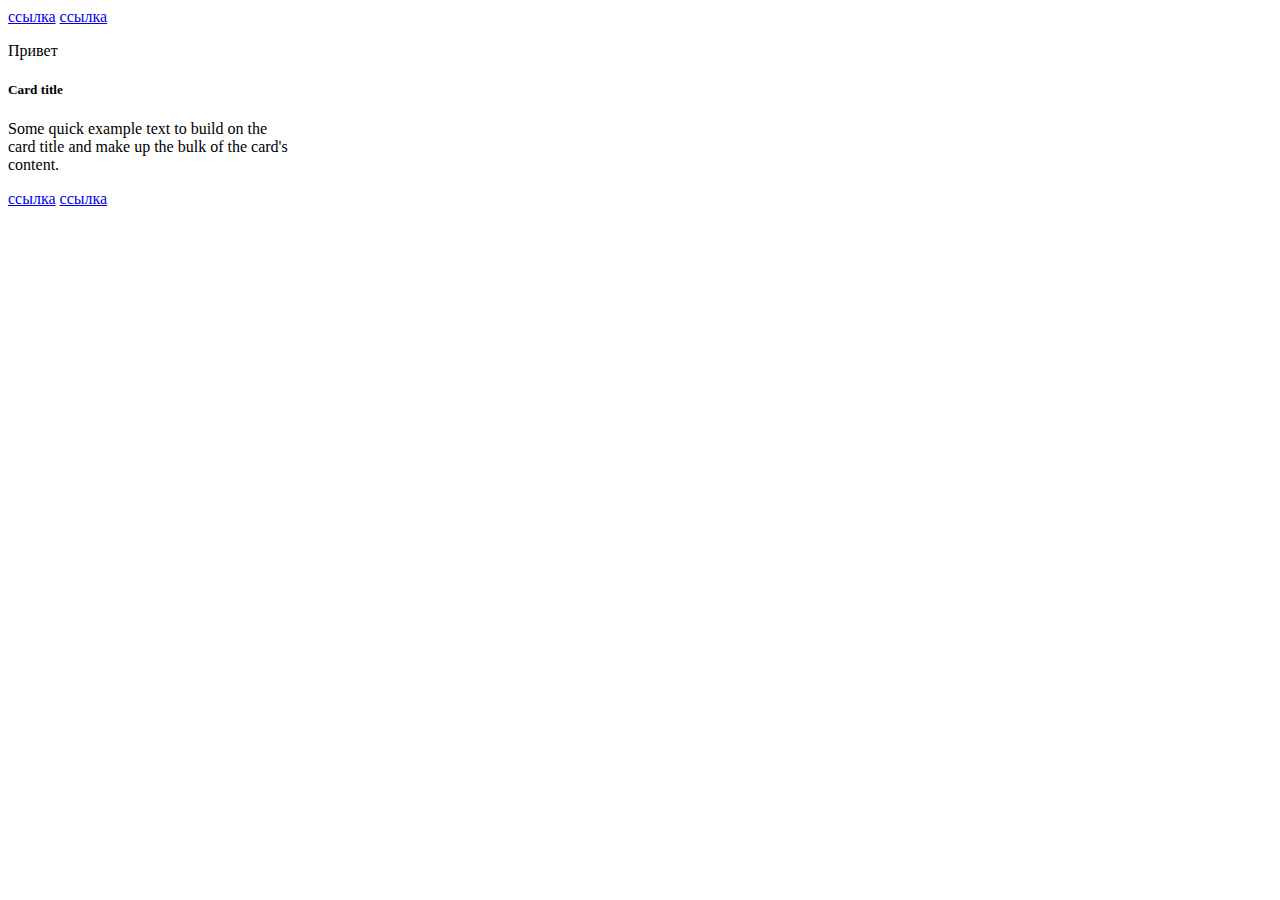
<file: DOM_JS-1/index.html>
<!DOCTYPE html>
<html lang="en">
  <head>
    <meta charset="UTF-8" />
    <meta http-equiv="X-UA-Compatible" content="IE=edge" />
    <meta name="viewport" content="width=device-width, initial-scale=1.0" />
    <title>Homework</title>
  </head>
  <body>
    <a href="#" class="card-link">Card link</a>
    <a href="#" class="card-link">Another link</a>

    <div class="card" style="width: 18rem">
      <div class="card-body">
        <h5 class="card-title" data-number="100">Card title</h5>
        <h6 class="card-subtitle mb-2 text-muted">Card subtitle</h6>
        <p class="card-text" data-number="50">
          Some quick example text to build on the card title and make up the
          bulk of the card's content.
        </p>
        <a href="#" id="super_link" class="card-link">Card link</a>
        <a href="#" class="card-link" data-number="50">Another link</a>
      </div>
    </div>

    <script>
      "use strict";
      ``;

      //1. Найти по id, используя getElementById, элемент с id равным "super_link" и вывести этот элемент в консоль.

      const superLink = document.getElementById("super_link");
      console.log(superLink);

      //2. Внутри всех элементов на странице, которые имеют класс "card-link", поменяйте текст внутри элемента на "ссылка".

      const cardLink = document.querySelectorAll(".card-link");
      cardLink.forEach((element) => {
        element.textContent = "ссылка";
      });

      //3. Найти все элементы на странице с классом "card-link", которые лежат в элементе с классом "card-body" и вывести полученную коллекцию в консоль.

      const collection = document.querySelectorAll(".card-body > .card-link");
      console.log(collection);

      //4. Найти первый попавшийся элемент на странице у которого есть атрибут data-number со значением 50 и вывести его в консоль.

      const searchAttr = document.querySelector('[data-number="50"]');
      console.log(searchAttr);

      //5. Выведите содержимое тега title в консоль.

      const contentTitle = document.querySelector("title");
      console.log(contentTitle.textContent);

      //6. Получите элемент с классом "card-title" и выведите его родительский узел в консоль.

      const cardTitle = document.querySelector(".card-title");
      const parentCardTitle = cardTitle.parentElement;
      console.log(parentCardTitle);

      //7. Создайте тег p, запишите внутри него текст "Привет" и добавьте созданный тег в начало элемента, который имеет класс "card".

      const elementWithClassCard = document.querySelector(".card");
      const paragraph = document.createElement("p");
      paragraph.textContent = "Привет";
      elementWithClassCard.prepend(paragraph);

      //8. Удалите тег h6 на странице.

      const el = document.querySelector("h6");
      el.remove();
      
    </script>
  </body>
</html>
</file>
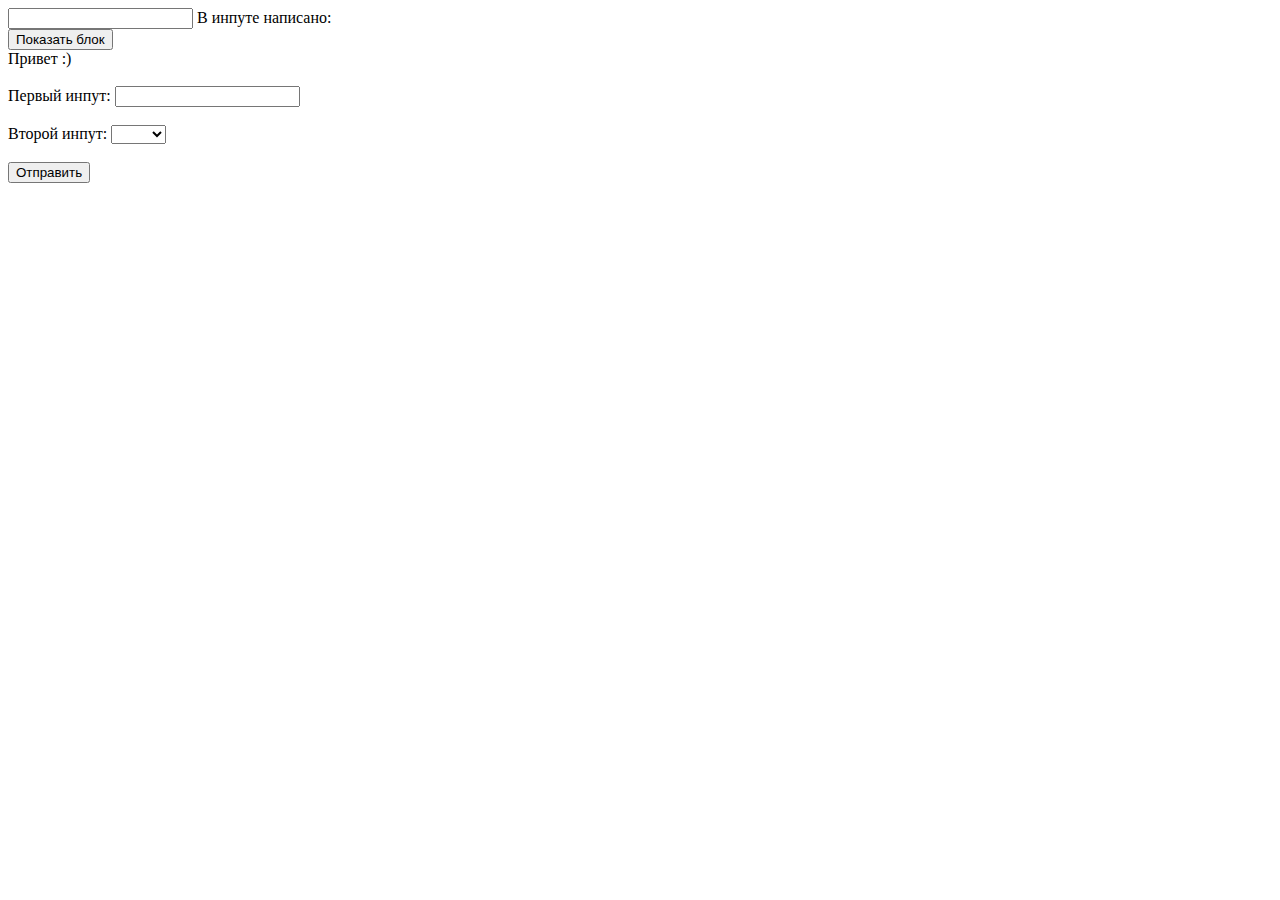
<file: Events_HW_4/index.html>
<!DOCTYPE html>
<html lang="en">
<head>
    <meta charset="UTF-8">
    <meta http-equiv="X-UA-Compatible" content="IE=edge">
    <meta name="viewport" content="width=device-width, initial-scale=1.0">
    <link rel="stylesheet" href="styles.css" />
    <title>hw</title>
</head>
<body>
    

<input id="from" type="text">
В инпуте написано: <span></span>

<br>

<button class="messageBtn">Показать блок</button>
<div class="message">
  Привет :)
</div>

<br>

<form>
  <label>
    Первый инпут:
    <input class="form-control" type="text">
  </label>
  <br>
  <br>
  <label>
    Второй инпут:
    <select class="form-control">
      <option value=""></option>
      <option value="1">Один</option>
      <option value="2">Два</option>
    </select>
  </label>
  <br>
  <br>
  <button>Отправить</button>
</form>

<script>
  "use strict";


// 1. При изменении значения в input с id="from", значение содержащееся в нем должно моментально отображаться в span. То есть при печати в input'е тег span также должен меняться.


const firstInput = document.querySelector('input');
const firstSpan = document.querySelector('span');

firstInput.addEventListener('input', function(){
    firstSpan.textContent = firstInput.value;
})


// 2. При клике на кнопку с классом messageBtn необходимо элементу с классом message:
// - добавить два класса: animate_animated и animate_fadeInLeftBig
// - поставить данному элементу стиль visibility в значение 'visible'.


const messageBtn = document.querySelector('.messageBtn');
const message = document.querySelector('.message');

messageBtn.addEventListener('click', function() {
    message.classList.add('animate_animated');
    message.classList.add('animate_fadeInLeftBig');
    message.style.visibility = 'visible';
})


// 3. Необходимо при отправке формы проверить, заполнены ли все поля в этой форме. Если какое-либо поле не заполнено, форма не должна отправляться, также должны быть подсвечены незаполненные поля (необходимо поставить класс error незаполненным полям). Как только пользователь начинает заполнять какое-либо поле, необходимо, при вводе в данное поле, произвести проверку:
// - Если поле пустое, необходимо данное поле подсветить (поставить класс error данному полю).
// - Если поле было чем-либо заполнено, подсветку (класс error) необходимо убрать.


const form = document.querySelector('form');
const controls = document.querySelectorAll('.form-control');

// Обработчик события отправки формы 
form.addEventListener('submit', function(event){
    event.preventDefault();
    // Проверка каждого контрола на пустое значение 
    controls.forEach(control => {
        if(control.value.trim() === '') {
            control.classList.add('error');
    }
    else{
        control.classList.remove('error');  
    }
    });
    // Проверка наличия пустых полей 
    const hasEmptyFields = Array.from(controls).some(control => control.value.trim() === '');
  if (!hasEmptyFields) {
    // Если все поля заполнены, можно отправить форму
    form.submit();
  }
});
// Добавление обработчика события ввода для каждого контрола 
controls.forEach(control => {
  control.addEventListener('input', function() {
    if (control.value.trim() === '') {
      control.classList.add('error');
    } else {
      control.classList.remove('error');
    }
  });
});

</script>
</body>
</html>
</file>
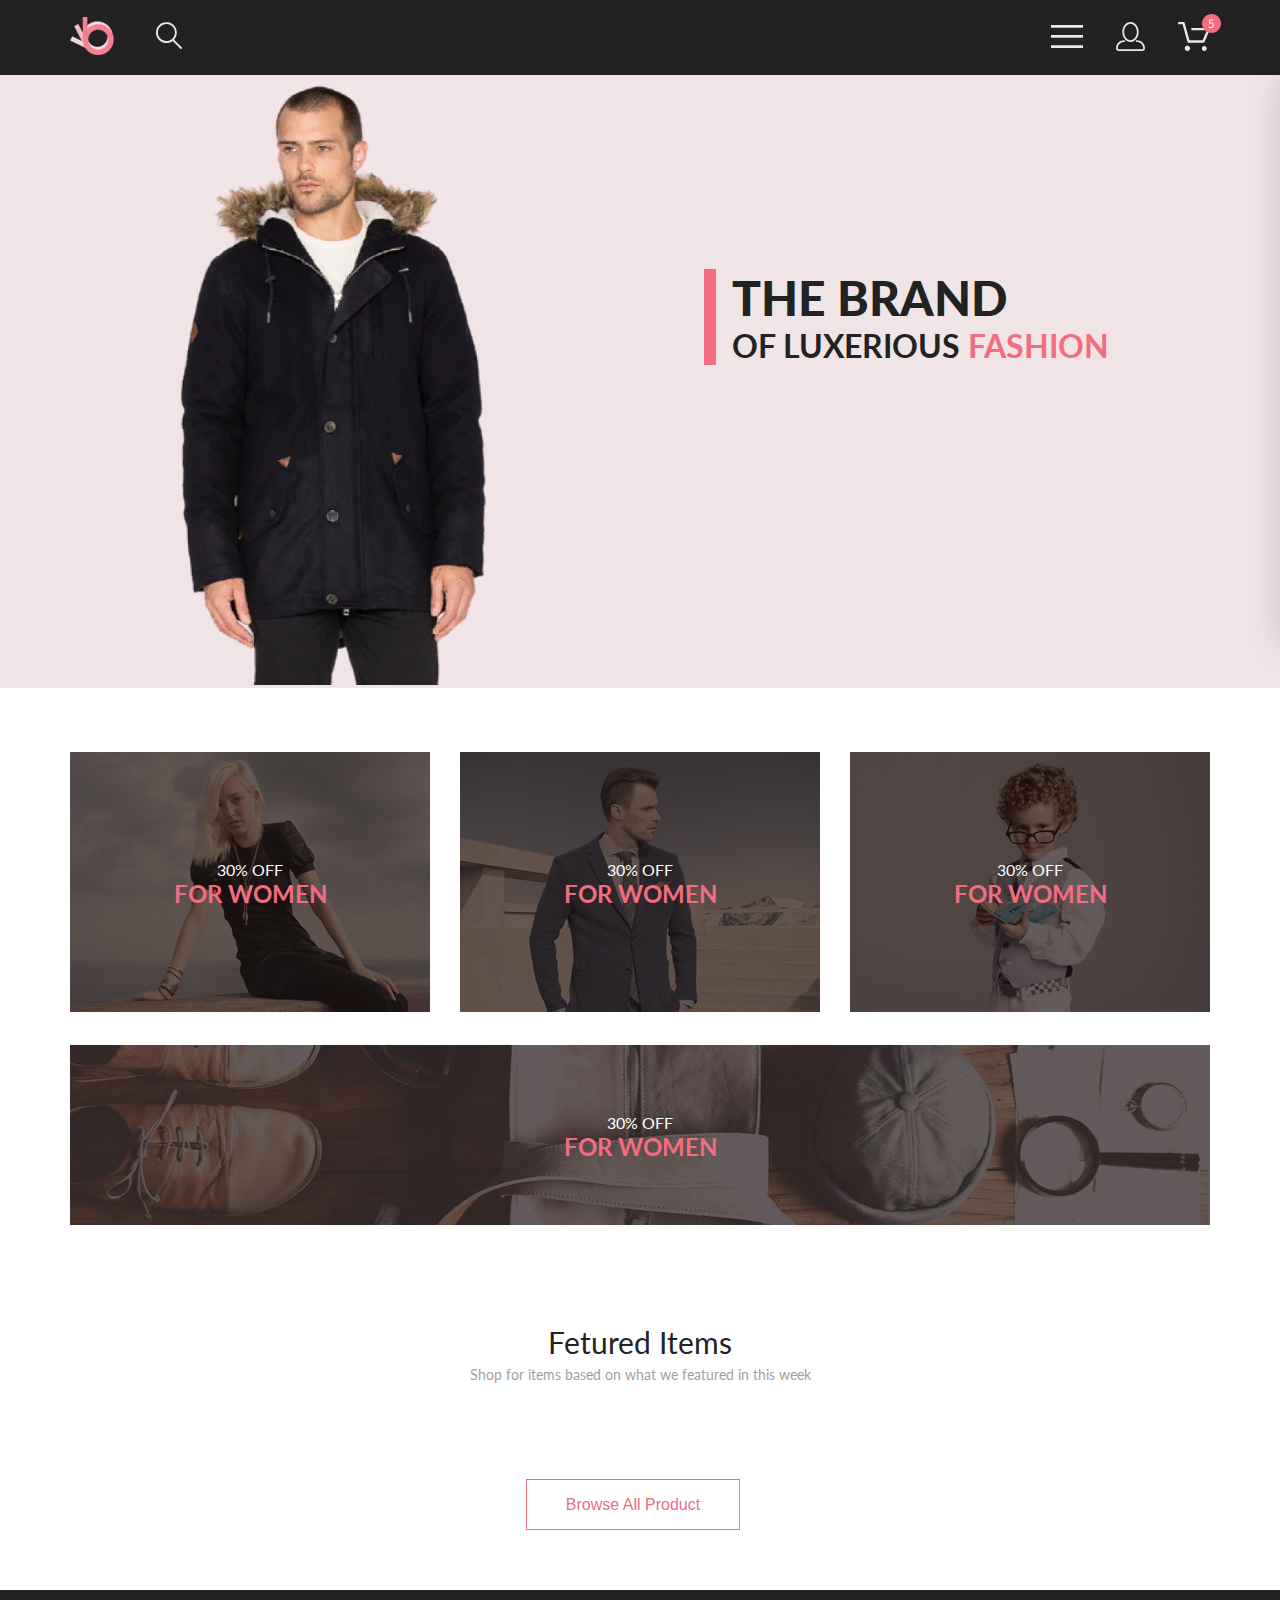
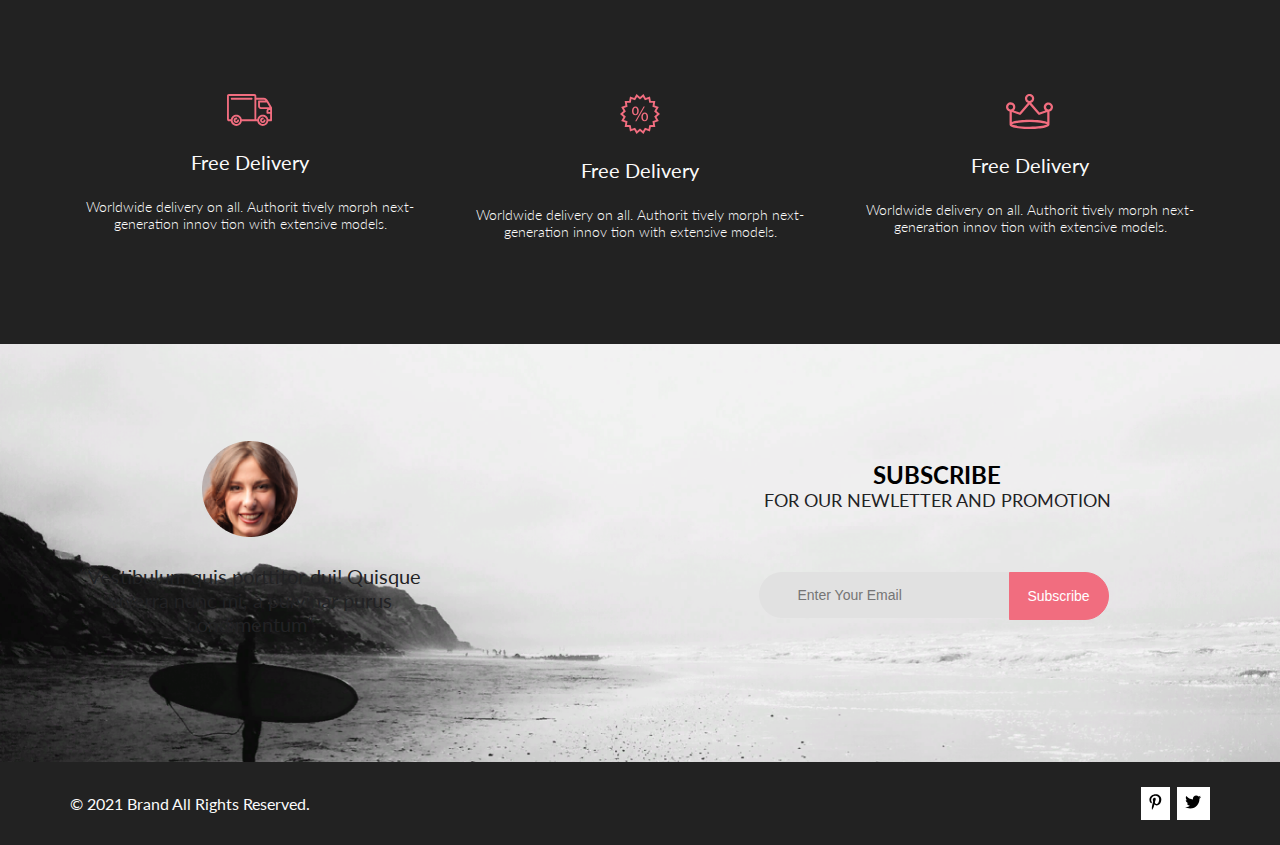
<file: Final_Work/index.html>
<!DOCTYPE html>
<html lang="en">

<head>
    <link rel="preconnect" href="https://fonts.googleapis.com">
    <link rel="preconnect" href="https://fonts.gstatic.com" crossorigin>
    <link href="https://fonts.googleapis.com/css2?family=Lato:wght@300;400;700;900&display=swap" rel="stylesheet">
    <meta charset="UTF-8">
    <meta http-equiv="X-UA-Compatible" content="IE=edge">
    <meta name="viewport" content="width=device-width, initial-scale=1.0">
    <title>Main</title>
    <link rel="stylesheet" href="style.css">
</head>

<body>
    <div class="top">
        <header class="header center">
            <div class="header__left">
                <a href="index.html"><img src="img/Logo.svg" alt="Logo"></a>
                <a href=""><img src="img/icon.svg" alt="icon"></a>
            </div>
            <nav class="header__right">
                <label for="header__check"><img src="img/icon1.svg" alt="menu"></label>
                <a class="header__link k" href="#"><img src="img/icon2.svg" alt="icon"></a>
                <a class="header__link k" href="catalog.html"><img src="img/icon3.svg " alt="icon">
                    <svg class="five " width=" 20 " height="19 " viewBox="0 0 20 19 " fill="none "
                        xmlns="http://www.w3.org/2000/svg ">
                        <path
                            d="M9.50195 19C14.7487 19 19.002 14.7467 19.002 9.5C19.002 4.25329 14.7487 0 9.50195 0C4.25525 0 0.00195312 4.25329 0.00195312 9.5C0.00195312 14.7467 4.25525 19 9.50195 19Z "
                            fill="#F16D7F " />
                    </svg>
                    <svg class="fivee" width=" 6 " height="10 " viewBox="0 0 6 10 " fill="none "
                        xmlns="http://www.w3.org/2000/svg ">
                        <path
                            d="M1.81458 3.648C2.26258 3.552 2.67458 3.504 3.05058 3.504C3.49858 3.504 3.89458 3.57 4.23858 3.702C4.58258 3.834 4.86858 4.016 5.09658 4.248C5.32858 4.48 5.50258 4.754 5.61858 5.07C5.73858 5.386 5.79858 5.73 5.79858 6.102C5.79858
                        6.558 5.71858 6.97 5.55858 7.338C5.40258 7.706 5.18458 8.022 4.90458 8.286C4.62858 8.546 4.30258 8.746 3.92658 8.886C3.55058 9.026 3.14458 9.096 2.70858 9.096C2.45658 9.096 2.21458 9.07 1.98258 9.018C1.75058 8.97 1.53258 8.904 1.32858
                        8.82C1.12858 8.736 0.942578 8.64 0.770578 8.532C0.598578 8.424 0.446578 8.31 0.314578 8.19L0.644578 7.734C0.716578 7.63 0.810578 7.578 0.926578 7.578C1.00658 7.578 1.09658 7.61 1.19658 7.674C1.29658 7.734 1.41858 7.802 1.56258 7.878C1.70658
                        7.954 1.87458 8.024 2.06658 8.088C2.26258 8.148 2.49458 8.178 2.76258 8.178C3.06258 8.178 3.33258 8.13 3.57258 8.034C3.81258 7.938 4.01858 7.802 4.19058 7.626C4.36258 7.446 4.49458 7.232 4.58658 6.984C4.67858 6.736 4.72458 6.458 4.72458
                        6.15C4.72458 5.882 4.68458 5.64 4.60458 5.424C4.52858 5.208 4.41058 5.024 4.25058 4.872C4.09458 4.72 3.89858 4.602 3.66258 4.518C3.42658 4.434 3.15058 4.392 2.83458 4.392C2.61858 4.392 2.39258 4.41 2.15658 4.446C1.92458 4.482 1.68658
                        4.54 1.44258 4.62L0.770578 4.422L1.46058 0.401999H5.53458V0.87C5.53458 1.022 5.48658 1.148 5.39058 1.248C5.29858 1.344 5.13858 1.392 4.91058 1.392H2.21058L1.81458 3.648Z "
                            fill="white " />
                    </svg>
                </a>
            </nav>
            <input class="header__checkbox" id="header__check" type="checkbox">
            <div class="mobile-menu">
                <div class="mobile-menu__link-site ">
                    <a href="#">
                        <svg width="29 " height="29 " viewBox="0 0 29 29 " fill="none "
                            xmlns="http://www.w3.org/2000/svg ">
                            <path
                                d="M14.5 19.937C19 19.937 22.656 15.464 22.656 9.968C22.656 4.472 19 0 14.5 0C13.3631 0.0217413 12.2463 0.303398 11.2351 0.823397C10.2239 1.34339 9.34507 2.08794 8.66602 3C7.12663 4.99573 6.30819 7.45381 6.34399 9.974C6.34399
                        15.465 10 19.937 14.5 19.937ZM14.5 1.813C18 1.813 20.844 5.472 20.844 9.969C20.844 14.466 17.998 18.125 14.5 18.125C11.002 18.125 8.15603 14.465 8.15503 9.969C8.15403 5.473 11 1.813 14.5 1.813ZM20.844 18.125C20.6036 18.125 20.373 18.2205
                        20.203 18.3905C20.033 18.5605 19.9375 18.7911 19.9375 19.0315C19.9375 19.2719 20.033 19.5025 20.203 19.6725C20.373 19.8425 20.6036 19.938 20.844 19.938C22.526 19.9399 24.1386 20.6088 25.3279 21.7982C26.5172 22.9875 27.1861 24.6 27.188
                        26.282C27.1875 26.5221 27.0918 26.7523 26.922 26.9221C26.7522 27.0918 26.5221 27.1875 26.282 27.188H2.71997C2.47985 27.1875 2.24975 27.0918 2.07996 26.9221C1.91016 26.7523 1.81449 26.5221 1.81396 26.282C1.81608 24.6001 2.48517 22.9877
                        3.67444 21.7985C4.86371 20.6092 6.47608 19.9401 8.15796 19.938C8.39824 19.938 8.62868 19.8425 8.79858 19.6726C8.96849 19.5027 9.06396 19.2723 9.06396 19.032C9.06396 18.7917 8.96849 18.5613 8.79858 18.3914C8.62868 18.2215 8.39824 18.126
                        8.15796 18.126C5.99541 18.1279 3.92201 18.9875 2.39258 20.5164C0.863144 22.0453 0.00264777 24.1185 0 26.281C0.000794067 27.0019 0.287502 27.693 0.797241 28.2027C1.30698 28.7125 1.99811 28.9992 2.71899 29H26.282C27.0027 28.9989 27.6936
                        28.7121 28.2031 28.2024C28.7126 27.6927 28.9992 27.0017 29 26.281C28.9974 24.1187 28.1372 22.0457 26.6083 20.5168C25.0793 18.9878 23.0063 18.1276 20.844 18.125Z "
                                fill="black " />
                        </svg>
                    </a>
                    <a href="# ">
                        <svg width="32 " height="29 " viewBox="0 0 32 29 " fill="none "
                            xmlns="http://www.w3.org/2000/svg ">
                            <path d="M26.2009 29C25.5532 28.9738 24.9415 28.6948 24.4972 28.2227C24.0529 27.7506 23.8114 27.1232 23.8245 26.475C23.8376 25.8269 24.1043 25.2097 24.5673 24.7559C25.0303 24.3022 25.6527 24.048 26.301 24.048C26.9493 24.048
                        27.5717 24.3022 28.0347 24.7559C28.4977 25.2097 28.7644 25.8269 28.7775 26.475C28.7906 27.1232 28.549 27.7506 28.1047 28.2227C27.6604 28.6948 27.0488 28.9738 26.401 29H26.2009ZM6.75293 26.32C6.75293 25.79 6.91011 25.2718 7.20459 24.8311C7.49907
                        24.3904 7.91764 24.0469 8.40735 23.844C8.89705 23.6412 9.43594 23.5881 9.95581 23.6915C10.4757 23.7949 10.9532 24.0502 11.328 24.425C11.7028 24.7998 11.9581 25.2773 12.0615 25.7972C12.1649 26.317 12.1118 26.8559 11.9089 27.3456C11.7061
                        27.8353 11.3626 28.2539 10.9219 28.5483C10.4812 28.8428 9.96304 29 9.43298 29C9.08087 29.0003 8.73212 28.9311 8.40674 28.7966C8.08136 28.662 7.78569 28.4646 7.53662 28.2158C7.28755 27.9669 7.09001 27.6713 6.9552 27.3461C6.82039 27.0208
                        6.75098 26.6721 6.75098 26.32H6.75293ZM10.553 20.686C10.2935 20.6868 10.0409 20.6024 9.83411 20.4457C9.62727 20.2891 9.47758 20.0689 9.40796 19.819L4.57495 2.36401H1.18201C0.868521 2.36401 0.567859 2.23947 0.346191 2.01781C0.124523
                        1.79614 0 1.49549 0 1.18201C0 0.868519 0.124523 0.567873 0.346191 0.346205C0.567859 0.124537 0.868521 5.81268e-06 1.18201 5.81268e-06H5.46301C5.7225 -0.00080736 5.97504 0.0837201 6.18176 0.240568C6.38848 0.397416 6.53784 0.617884 6.60693
                        0.868006L11.4399 18.323H24.6179L29.001 8.27501H14.401C14.2428 8.27961 14.0854 8.25242 13.9379 8.19507C13.7904 8.13771 13.6559 8.05134 13.5424 7.94108C13.4288 7.83082 13.3386 7.69891 13.277 7.55315C13.2154 7.40739 13.1836 7.25075 13.1836
                        7.0925C13.1836 6.93426 13.2154 6.77762 13.277 6.63186C13.3386 6.4861 13.4288 6.35419 13.5424 6.24393C13.6559 6.13367 13.7904 6.0473 13.9379 5.98994C14.0854 5.93259 14.2428 5.90541 14.401 5.91001H30.814C31.0097 5.90996 31.2022 5.95866
                        31.3744 6.05172C31.5465 6.14478 31.6928 6.27926 31.7999 6.44301C31.9078 6.60729 31.9734 6.79569 31.9908 6.99145C32.0083 7.18721 31.9771 7.38424 31.9 7.565L26.495 19.977C26.4026 20.1876 26.251 20.3668 26.0585 20.4927C25.866 20.6186
                        25.641 20.6858 25.411 20.686H10.553Z " fill="black " />
                        </svg>

                    </a>
                </div>
                <h3 class="mobile-menu__heading ">MENU</h3>
                <div class="mobile-menu__box ">
                    <div class="mobile-menu__item ">
                        <a href="catalog.html " class="mobile-menu__title ">MAN</a>
                        <ul class="mobile-menu__list ">
                            <li><a class="mobile-menu__link " href="# ">Accessories</a></li>
                            <li><a class="mobile-menu__link " href="# ">Bags</a></li>
                            <li><a class="mobile-menu__link " href="# ">Denim</a></li>
                            <li><a class="mobile-menu__link " href="# ">T-Shirts</a></li>
                        </ul>
                    </div>
                    <div class="mobile-menu__item ">
                        <a href="catalog.html " class="mobile-menu__title ">WOMAN</a>
                        <ul class="mobile-menu__list ">
                            <li><a class="mobile-menu__link " href=" ">Accessories</a></li>
                            <li><a class="mobile-menu__link " href=" ">Bags</a></li>
                            <li><a class="mobile-menu__link " href=" ">Denim</a></li>
                            <li><a class="mobile-menu__link " href=" ">T-Shirts</a></li>
                        </ul>
                    </div>
                    <div class="mobile-menu__item ">
                        <a href="catalog.html " class="mobile-menu__title ">KIDS</a>
                        <ul class="mobile-menu__list ">
                            <li><a class="mobile-menu__link " href=" ">Accessories</a></li>
                            <li><a class="mobile-menu__link " href=" ">Bags</a></li>
                            <li><a class="mobile-menu__link " href=" ">Denim</a></li>
                            <li><a class="mobile-menu__link " href=" ">T-Shirts</a></li>
                        </ul>
                    </div>
                </div>
            </div>
        </header>
        <section class="promo ">
            <div class="promo__img ">
                <img src="img/img1.png " alt="photo promo ">
            </div>
            <div class="promo__content ">
                <div class="promo__info ">
                    <h1 class="promo__title ">THE BRAND</h1>
                    <h2 class="promo__heading">OF LUXERIOUS <span>FASHION</span></h2>
                </div>
            </div>

        </section>
        <section class="sale center ">
            <div class="sale__item ">
                <img src="img/1.jpg " alt="sale image ">
                <div class="sale__content ">
                    <p class="sale__text ">30% OFF</p>
                    <h3 class="sale__heading ">FOR WOMEN</h3>
                </div>
            </div>
            <div class="sale__item ">
                <img src="img/2.jpg " alt="sale image ">
                <div class="sale__content ">
                    <p class="sale__text ">30% OFF</p>
                    <h3 class="sale__heading ">FOR WOMEN</h3>
                </div>
            </div>
            <div class="sale__item ">
                <img src="img/3.jpg " alt="sale image ">
                <div class="sale__content ">
                    <p class="sale__text ">30% OFF</p>
                    <h3 class="sale__heading ">FOR WOMEN</h3>
                </div>
            </div>
            <div class="sale__item sale__item_big ">
                <img class="big_img " src=" img/img4.svg " alt="sale image ">

                <div class="sale__content ">

                    <p class="sale__text ">30% OFF</p>
                    <h3 class="sale__heading ">FOR WOMEN</h3>
                </div>
            </div>
        </section>
        <section class="product-box center ">
            <h2 class="product-box__heading ">Fetured Items</h2>
            <p class="product-box__text ">Shop for items based on what we featured in this week</p>
            <div class="product-box__content ">
            </div>
        </section>
        <div class="button_item center ">
            <a href="product.html"><button class="button__style ">Browse All Product</button></a>
        </div>
        <div class="advantages center ">
            <article class="advantages__item ">
                <img class="advantages__img " src="img/adv1.svg " alt="icon ">
                <h3 class="advantages__heading ">Free Delivery</h3>
                <p class="advantages__text ">
                    Worldwide delivery on all. Authorit tively morph next-generation innov tion with extensive models.
                </p>
            </article>
            <article class="advantages__item ">
                <img class="advantages__img " src="img/adv2.svg " alt="icon ">
                <h3 class="advantages__heading ">Free Delivery</h3>
                <p class="advantages__text ">
                    Worldwide delivery on all. Authorit tively morph next-generation innov tion with extensive models.
                </p>
            </article>
            <article class="advantages__item ">
                <img class="advantages__img " src="img/adv3.svg " alt="icon ">
                <h3 class="advantages__heading ">Free Delivery</h3>
                <p class="advantages__text ">
                    Worldwide delivery on all. Authorit tively morph next-generation innov tion with extensive models.
                </p>
            </article>
        </div>
        <div class="cards hidden">
        </div>
        <section class="email__form center ">
            <div class="form__content">
                <div class="form__content__describe "><img src="img/woman2.png " alt="photo ">
                    <h2 class="form__content__text-describe ">“Vestibulum quis porttitor dui! Quisque viverra nunc mi, a
                        pulvinar purus condimentum“</h2>
                </div>
                <div class="form__content__button ">

                    <h1 class="form__content__button__title ">SUBSCRIBE</h1>
                    <h2 class="form__content__button__heading "> FOR OUR NEWLETTER AND PROMOTION</h2>

                    <div class="pole"><input class="pole__input " type="email " placeholder="Enter Your Email ">
                        </input>
                        <button class="pole__submit">
                            <p class="pole__text">Subscribe</p>
                        </button>
                    </div>

                </div>
            </div>

        </section>
        <footer class="footer center ">
            <div class="footer__left ">
                <p class="footer__text ">© 2021 Brand All Rights Reserved.</p>
            </div>
            <nav class="footer__right ">

                <a class="rectangle "><svg width="13 " height="16 " viewBox="0 0 13 16 " fill="none "
                        xmlns="http://www.w3.org/2000/svg ">
                        <g clip-path="url(#clip0_190_1390) ">
                            <path
                                d="M6.7402 0.203125C3.55552 0.203125 0.408081 2.34063 0.408081 5.8C0.408081 8 1.63726 9.25 2.38221 9.25C2.68951 9.25 2.86643 8.3875 2.86643 8.14375C2.86643 7.85313 2.13079 7.23438 2.13079 6.025C2.13079 3.5125 4.03043 1.73125
                        6.48878 1.73125C8.60259 1.73125 10.167 2.94062 10.167 5.1625C10.167 6.82187 9.50585 9.93437 7.3641 9.93437C6.59121 9.93437 5.93006 9.37187 5.93006 8.56563C5.93006 7.38438 6.74951 6.24062 6.74951 5.02187C6.74951 2.95312 3.83487 3.32812
                        3.83487 5.82812C3.83487 6.35313 3.90006 6.93437 4.13286 7.4125C3.70451 9.26875 2.82919 12.0344 2.82919 13.9469C2.82919 14.5375 2.91299 15.1188 2.96886 15.7094C3.0744 15.8281 3.02163 15.8156 3.18304 15.7563C4.74744 13.6 4.69157 13.1781
                        5.39928 10.3562C5.78107 11.0875 6.76814 11.4812 7.55034 11.4812C10.8468 11.4812 12.3274 8.24688 12.3274 5.33125C12.3274 2.22813 9.66415 0.203125 6.7402 0.203125Z "
                                fill="black " />
                        </g>
                        <defs>
                            <clipPath id="clip0_190_1390 ">
                                <rect width="11.9193 " height="16 " fill="white " transform="translate(0.408081) " />
                            </clipPath>
                        </defs>
                    </svg>

                </a>
                <a class="rectangle "><svg width="17 " height="16 " viewBox="0 0 17 16 " fill="none "
                        xmlns="http://www.w3.org/2000/svg ">
                        <g clip-path="url(#clip0_190_1386) ">
                            <path d="M14.4181 4.74107C14.4281 4.88319 14.4281 5.02535 14.4281 5.16747C14.4281 9.50247 11.1509 14.4974 5.16096 14.4974C3.31558 14.4974 1.60132 13.9593 0.159302 13.0253C0.421495 13.0558 0.673569 13.0659 0.94585 13.0659C2.46851
                        13.0659 3.8702 12.5482 4.98953 11.6649C3.5576 11.6345 2.3576 10.6903 1.94415 9.39081C2.14585 9.42125 2.34751 9.44156 2.5593 9.44156C2.85172 9.44156 3.14418 9.40094 3.41643 9.32991C1.92401 9.02531 0.80465 7.70553 0.80465 6.11163V6.07103C1.23825
                        6.31469 1.74249 6.46697 2.2769 6.48725C1.39959 5.89841 0.824826 4.89335 0.824826 3.75628C0.824826 3.14716 0.98614 2.58878 1.26851 2.10147C2.87187 4.09131 5.28195 5.39078 7.98443 5.53294C7.93403 5.28928 7.90376 5.0355 7.90376 4.78169C7.90376
                        2.97457 9.35586 1.5025 11.1609 1.5025C12.0987 1.5025 12.9457 1.89844 13.5407 2.53803C14.2768 2.39591 14.9827 2.12178 15.6079 1.74616C15.3659 2.5076 14.8516 3.14719 14.176 3.55325C14.8315 3.48222 15.4668 3.29944 16.0516 3.04566C15.608
                        3.69538 15.0533 4.27403 14.4181 4.74107Z " fill="black " />
                        </g>
                        <defs>
                            <clipPath id="clip0_190_1386 ">
                                <rect width="15.8924 " height="16 " fill="white " transform="translate(0.159302) " />
                            </clipPath>
                        </defs>
                    </svg>

                </a>
            </nav>

        </footer>
    </div>
    <script src="http://127.0.0.1:5500/PracticeJS/Final_Work/script.js"></script>
</body>

</html>
</file>
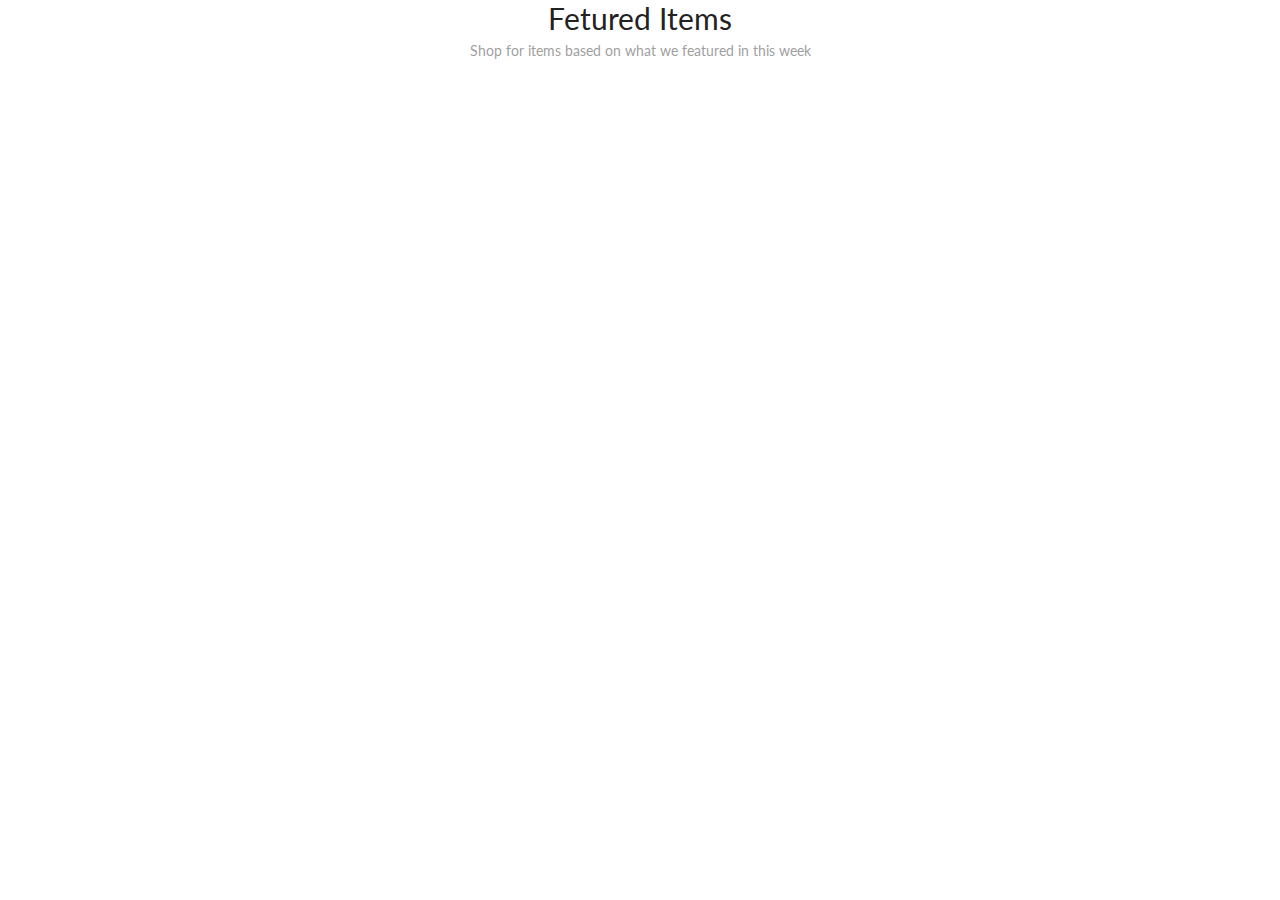
<file: JsonHw/index.html>
<!DOCTYPE html>
<html lang="en">
<head>
    <meta charset="UTF-8">
    <meta http-equiv="X-UA-Compatible" content="IE=edge">
    <meta name="viewport" content="width=device-width, initial-scale=1.0">
    <link rel="preconnect" href="https://fonts.googleapis.com">
    <link rel="preconnect" href="https://fonts.gstatic.com" crossorigin>
    <link href="https://fonts.googleapis.com/css2?family=Lato:wght@300;400;700;900&display=swap" rel="stylesheet">
    <link rel="stylesheet" href="style.css">
    <title>Document</title>
</head>
<body>
    <section class="product-box center">
        <h2 class="product-box__heading">Fetured Items</h2>
        <p class="product-box__text ">Shop for items based on what we featured in this week</p>
        <div class="product-box__content">
        </div>
    </section>
    <script src="http://127.0.0.1:5500/PracticeJS/JsonHw/script.js"></script>
</body>
</html>
</file>
<file: Events_HW_4/styles.css>
.error{
    border-color: red;
}
</file>
<file: Final_Work/style.css>
@charset "UTF-8";
* {
  margin: 0;
  padding: 0;
  -webkit-box-sizing: border-box;
  box-sizing: border-box;
  scroll-behavior: smooth;
}

body {
  font-family: 'Lato', sans-serif;
}

img {
  max-width: 100%;
}

a {
  text-decoration: none;
}

summary {
  display: block;
}

.center {
  padding-left: calc(50% - 570px);
  padding-right: calc(50% - 570px);
}

.top {
  position: relative;
  overflow: hidden;
}

.pagination {
  display: inline-block;
  text-align: center;
  display: -webkit-box;
  display: -ms-flexbox;
  display: flex;
  -webkit-box-pack: center;
      -ms-flex-pack: center;
          justify-content: center;
  padding-bottom: 63px;
}

.pagination a {
  color: #C4C4C4;
  float: left;
  padding: 8px 16px;
  text-decoration: none;
  -webkit-transition: background-color .3s;
  transition: background-color .3s;
  border: 1px solid #fffdfd;
}

.pagination a:hover:not(.active) {
  background-color: #ddd;
}

.pagination a:first-child {
  border-top-left-radius: 5px;
  border-bottom-left-radius: 5px;
}

.pagination a:last-child {
  border-top-right-radius: 5px;
  border-bottom-right-radius: 5px;
}

.pagination a.active {
  color: #F16D7F;
}

.header {
  min-height: 75px;
  background: #222222;
  display: -webkit-box;
  display: -ms-flexbox;
  display: flex;
  -webkit-box-orient: horizontal;
  -webkit-box-direction: normal;
      -ms-flex-direction: row;
          flex-direction: row;
  -ms-flex-wrap: wrap;
      flex-wrap: wrap;
  -webkit-box-pack: justify;
      -ms-flex-pack: justify;
          justify-content: space-between;
  -webkit-box-align: center;
      -ms-flex-align: center;
          align-items: center;
}

.header__left {
  display: -webkit-box;
  display: -ms-flexbox;
  display: flex;
  -webkit-box-align: center;
      -ms-flex-align: center;
          align-items: center;
  gap: 41px;
}

.header__right {
  display: -webkit-box;
  display: -ms-flexbox;
  display: flex;
  -webkit-box-align: center;
      -ms-flex-align: center;
          align-items: center;
  gap: 33px;
}

.header__checkbox {
  position: absolute;
  visibility: hidden;
  left: -9999999px;
}

.header__checkbox:checked ~ .mobile-menu {
  right: 0;
}

.header__checkbox__link {
  position: relative;
}

.five {
  position: absolute;
  margin: -8px;
}

.fivee {
  position: absolute;
  margin: -2.2px;
}

.mobile-menu {
  position: absolute;
  top: 75px;
  right: -232px;
  z-index: 1;
  -webkit-transition: right 0.6s;
  transition: right 0.6s;
  width: 232px;
  background: #FFFFFF;
  -webkit-box-shadow: 6px 4px 35px rgba(0, 0, 0, 0.21);
          box-shadow: 6px 4px 35px rgba(0, 0, 0, 0.21);
  padding: 32px;
  -webkit-box-sizing: border-box;
          box-sizing: border-box;
}

.mobile-menu__link-site {
  -webkit-box-align: center;
      -ms-flex-align: center;
          align-items: center;
  -ms-flex-pack: distribute;
      justify-content: space-around;
  background-color: #e8e8e8;
  padding: 8px;
  border-radius: 10px;
  margin-bottom: 24px;
  display: none;
}

.mobile-menu__heading {
  font-style: normal;
  font-weight: 700;
  font-size: 14px;
  line-height: 17px;
  color: #000000;
}

.mobile-menu__link {
  font-style: normal;
  font-weight: 400;
  font-size: 14px;
  line-height: 17px;
  color: #6F6E6E;
}

.mobile-menu__link:hover {
  color: #F16D7F;
}

.mobile-menu__title {
  font-style: normal;
  font-weight: 400;
  font-size: 14px;
  line-height: 17px;
  color: #F16D7F;
}

.mobile-menu__list {
  list-style-type: none;
  padding-left: 21px;
  display: -webkit-box;
  display: -ms-flexbox;
  display: flex;
  -webkit-box-orient: vertical;
  -webkit-box-direction: normal;
      -ms-flex-direction: column;
          flex-direction: column;
  gap: 11px;
  margin-top: 12px;
}

.mobile-menu__box {
  display: -webkit-box;
  display: -ms-flexbox;
  display: flex;
  -webkit-box-orient: vertical;
  -webkit-box-direction: normal;
      -ms-flex-direction: column;
          flex-direction: column;
  gap: 20px;
  margin-top: 24px;
}
.promo {
    display: -webkit-box;
    display: -ms-flexbox;
    display: flex;
    background: #F1E4E6;
    padding-left: calc(50% - 800px);
    padding-right: calc(50% - 800px);
  }
  
  .promo__img {
    width: 50%;
  }
  
  .promo__info {
    border-left: 12px solid #F16D7F;
    padding-left: 16px;
    margin-top: 48%;
  }
  
  .promo__title {
    font-style: normal;
    font-weight: 900;
    font-size: 48px;
    line-height: 58px;
    color: #222222;
  }
  
  .promo__heading {
    font-style: normal;
    font-weight: 700;
    font-size: 32px;
    line-height: 38px;
    color: #222222;
  }
  
  .promo__heading span {
    color: #F16D7F;
  }
  
  .promo__content {
    padding-left: 64px;
  }
  
  .sale {
    display: -ms-grid;
    display: grid;
    gap: 30px;
    grid-template-columns: repeat(3, 1fr);
    padding-top: 64px;
    padding-bottom: 96px;
  }
  
  .sale__item {
    position: relative;
  }
  
  .sale__content {
    position: absolute;
    width: 100%;
    height: 100%;
    top: 0;
    left: 0;
    display: -webkit-box;
    display: -ms-flexbox;
    display: flex;
    -webkit-box-orient: vertical;
    -webkit-box-direction: normal;
        -ms-flex-direction: column;
            flex-direction: column;
    -webkit-box-pack: center;
        -ms-flex-pack: center;
            justify-content: center;
    -webkit-box-align: center;
        -ms-flex-align: center;
            align-items: center;
  }
  
  .sale__item_big {
    grid-column: 1 / -1;
  }
  
  .sale__text {
    font-style: normal;
    font-weight: 400;
    font-size: 16px;
    line-height: 19px;
    text-align: center;
    color: #FFFFFF;
  }
  
  .sale__heading {
    font-style: normal;
    font-weight: 700;
    font-size: 24px;
    line-height: 29px;
    text-align: center;
    color: #F16D7F;
  }
  

.product-box {
  padding-bottom: 48px;
}

.product-box__heading {
  font-style: normal;
  font-weight: 400;
  font-size: 30px;
  line-height: 36px;
  text-align: center;
  color: #222222;
}

.product-box__text {
  font-style: normal;
  font-weight: 400;
  font-size: 14px;
  line-height: 17px;
  text-align: center;
  margin-top: 6px;
  color: #9F9F9F;
}

.product-box__content {
  margin-top: 48px;
  display: -ms-grid;
  display: grid;
  -ms-grid-columns: (360px)[auto-fit];
      grid-template-columns: repeat(auto-fit, 360px);
  gap: 30px;
}

.product {
  position: relative;
}

.product:hover .product__img {
  -webkit-filter: brightness(0.5);
          filter: brightness(0.5);
}

.product:hover .product__add {
  display: -webkit-box;
  display: -ms-flexbox;
  display: flex;
}

.product__img {
  width: 100%;
}

.product__add {
  position: absolute;
  top: 188px;
  left: 111px;
  border: 1px solid #fff;
  width: 139px;
  height: 44px;
  font-style: normal;
  font-weight: 400;
  font-size: 14px;
  line-height: 17px;
  display: none;
  -webkit-box-align: center;
      -ms-flex-align: center;
          align-items: center;
  -webkit-box-pack: center;
      -ms-flex-pack: center;
          justify-content: center;
  gap: 11px;
  color: #FFFFFF;
}

.product__add:hover {
  -webkit-box-shadow: 0 0 5px #fff;
          box-shadow: 0 0 5px #fff;
}

.product__add:hover svg path {
  fill: #F16D7F;
}

.product__content {
  background: #F8F8F8;
  display: -webkit-box;
  display: -ms-flexbox;
  display: flex;
  -webkit-box-orient: vertical;
  -webkit-box-direction: normal;
      -ms-flex-direction: column;
          flex-direction: column;
  -webkit-box-pack: center;
      -ms-flex-pack: center;
          justify-content: center;
  -webkit-box-align: start;
      -ms-flex-align: start;
          align-items: flex-start;
  padding: 24px 16px;
  gap: 16px;
}

.product__heading {
  font-style: normal;
  font-weight: 400;
  font-size: 13px;
  line-height: 16px;
  color: #000000;
}

.product__text {
  font-style: normal;
  font-weight: 300;
  font-size: 14px;
  line-height: 17px;
  color: #5D5D5D;
}

.product__price {
  font-style: normal;
  font-weight: 400;
  font-size: 16px;
  line-height: 19px;
  color: #F16D7F;
}

.button_item {
  display: -webkit-box;
  display: -ms-flexbox;
  display: flex;
  -webkit-box-pack: center;
      -ms-flex-pack: center;
          justify-content: center;
  -webkit-box-align: center;
      -ms-flex-align: center;
          align-items: center;
  margin-bottom: 60px;
}

.button__style {
  color: #F16D7F;
  font-size: 16px;
  font-style: normal;
  font-weight: 400;
  line-height: 19px;
  padding: 15px 39px;
  text-decoration: none;
  background-color: white;
  margin-right: 14px;
  border: 1px solid #F16D7F;
  -webkit-transition: all 0.3s;
  transition: all 0.3s;
}

.button__style:hover {
  border: 1px solid transparent;
  color: #fff;
  background-color: #F16D7F;
}

.advantages {
  background-color: #222222;
  padding-top: 104px;
  padding-bottom: 104px;
  display: -webkit-box;
  display: -ms-flexbox;
  display: flex;
  -webkit-box-orient: horizontal;
  -webkit-box-direction: normal;
      -ms-flex-direction: row;
          flex-direction: row;
  -ms-flex-wrap: wrap;
      flex-wrap: wrap;
  -webkit-box-pack: center;
      -ms-flex-pack: center;
          justify-content: center;
  gap: 30px;
}

.advantages__item {
  width: 360px;
  display: -webkit-box;
  display: -ms-flexbox;
  display: flex;
  -webkit-box-orient: vertical;
  -webkit-box-direction: normal;
      -ms-flex-direction: column;
          flex-direction: column;
  -webkit-box-align: center;
      -ms-flex-align: center;
          align-items: center;
  gap: 24px;
}

.advantages__heading {
  font-style: normal;
  font-weight: 400;
  font-size: 20px;
  line-height: 24px;
  color: #FBFBFB;
}

.advantages__text {
  font-style: normal;
  font-weight: 300;
  font-size: 14px;
  line-height: 17px;
  text-align: center;
  color: #FBFBFB;
}

.email__form {
  background-image: url(img/Layer.png);
  background-size: 100% 100%;
  display: -webkit-box;
  display: -ms-flexbox;
  display: flex;
  -webkit-box-align: center;
      -ms-flex-align: center;
          align-items: center;
  -webkit-box-pack: justify;
      -ms-flex-pack: justify;
          justify-content: space-between;
  padding-top: 97px;
  padding-bottom: 126px;
}

.form__content {
  display: -ms-grid;
  display: grid;
      grid-template-columns: repeat(2, 360px);
  -webkit-box-pack: center;
      -ms-flex-pack: center;
          justify-content: center;
  gap: 327px;
}

.form__content__describe {
  display: -webkit-box;
  display: -ms-flexbox;
  display: flex;
  -ms-flex-wrap: wrap;
      flex-wrap: wrap;
  -webkit-box-pack: center;
      -ms-flex-pack: center;
          justify-content: center;
}

.form__content__button {
  display: -webkit-box;
  display: -ms-flexbox;
  display: flex;
  -webkit-box-orient: vertical;
  -webkit-box-direction: normal;
      -ms-flex-direction: column;
          flex-direction: column;
  -ms-flex-wrap: wrap;
      flex-wrap: wrap;
  -ms-flex-line-pack: center;
      align-content: center;
  -webkit-box-pack: center;
      -ms-flex-pack: center;
          justify-content: center;
  -webkit-box-align: center;
      -ms-flex-align: center;
          align-items: center;
}

.form__content__button__title {
  font-size: 24px;
  font-weight: 700;
}

.form__content__button__heading {
  color: #222224;
  font-size: 18px;
  font-style: normal;
  font-weight: 400;
  line-height: normal;
  padding-bottom: 34px;
}

.form__content__text-describe {
  color: #222224;
  text-align: center;
  font-size: 20px;
  font-style: normal;
  font-weight: 400;
  line-height: normal;
  padding-top: 27px;
}

.pole {
  display: -webkit-box;
  display: -ms-flexbox;
  display: flex;
  -ms-flex-wrap: nowrap;
      flex-wrap: nowrap;
  -webkit-box-orient: horizontal;
  -webkit-box-direction: reverse;
      -ms-flex-direction: row-reverse;
          flex-direction: row-reverse;
  padding-top: 27px;
}

.pole__input {
  font-size: 14px;
  font-style: normal;
  font-weight: 400;
  line-height: normal;
  padding: 15px 39px;
  background-color: #E1E1E1;
  margin-right: 7px;
  border: none;
  border-radius: 90px;
  float: left;
  width: 350px;
  outline: none;
}

.pole__submit {
  font-size: 14px;
  font-style: normal;
  font-weight: 400;
  line-height: normal;
  padding: 15px 39px;
  background-color: #F16D7F;
  margin-right: 7px;
  border: none;
  border-radius: 0px 90px 90px 0px;
  float: right;
  position: absolute;
  width: 100px;
  border: 1px solid #F16D7F;
  -webkit-transition: all 0.3s;
  transition: all 0.3s;
}

.pole__submit:hover {
  border: 1px solid transparent;
  color: #F16D7F;
  background-color: #222222;
}

.pole__title {
  font-size: 24px;
  font-weight: 700;
}

.pole__text {
  color: #FFF;
  text-align: center;
  font-size: 14px;
  font-style: normal;
  font-weight: 400;
  line-height: normal;
  display: -webkit-box;
  display: -ms-flexbox;
  display: flex;
  -webkit-box-align: center;
      -ms-flex-align: center;
          align-items: center;
  -webkit-box-orient: vertical;
  -webkit-box-direction: normal;
      -ms-flex-direction: column;
          flex-direction: column;
}

.footer {
  min-height: 75px;
  background-color: #222222;
  display: -webkit-box;
  display: -ms-flexbox;
  display: flex;
  -webkit-box-orient: horizontal;
  -webkit-box-direction: normal;
      -ms-flex-direction: row;
          flex-direction: row;
  -ms-flex-wrap: wrap;
      flex-wrap: wrap;
  -webkit-box-pack: justify;
      -ms-flex-pack: justify;
          justify-content: space-between;
  -webkit-box-align: center;
      -ms-flex-align: center;
          align-items: center;
}

.footer__right {
  padding-bottom: 25px;
  padding-top: 25px;
  display: -webkit-box;
  display: -ms-flexbox;
  display: flex;
  -webkit-box-align: center;
      -ms-flex-align: center;
          align-items: center;
  gap: 7px;
}

.footer__text {
  color: #FBFBFB;
  font-family: Lato;
  font-size: 16px;
  font-style: normal;
  font-weight: 400;
  line-height: normal;
}

.rectangle {
  color: #FFFFFF;
  padding: 7px 8px;
  background-color: white;
}

.container {
    margin: 0 auto;
    width: 1024px;
  }

.cards {
    margin-top: 150px;
    margin-bottom: 100px;
    display: flex;
    flex-direction: column;
    gap: 60px;
  }
  .cards__item {
    display: flex;
    box-shadow: 5px 5px 10px 10px rgba(0, 0, 0, 0.1);
    width: 800px;
   margin:60px;
   height: 350px;
  }
  .cards__heading {
    color: #222;
    font-size: 24px;
    font-weight: 400;
    padding-bottom: 50px;
  }

  .cards__title{
    text-align: center;
    color: #222;
    font-size: 30px;
    font-weight: 400;
    padding-bottom: 50px;
  }
  .cards__txt {
    color: #575757;
    font-size: 22px;
    font-weight: 400;
    padding-bottom: 20px;
  }
  .cards__txt:last-of-type {
    color: #575757;
    font-size: 22px;
    font-weight: 400;
  }
  .cards__txt span {
    color: #EF5B70;
  }
  .cards__desc {
    padding: 22px 97px 62px 31px;
    position: relative;
  }
  .cards__close {
    background-image: url(img/close.svg);
    background-repeat: no-repeat;
    position: absolute;
    width: 18px;
    height: 18px;
    cursor: pointer;
    border: none;
    top: 28px;
    right: 22px;
  }
  .cards__input {
    width: 30px;
    text-align: center;
    margin-left: 24px;
  }
  .hidden {
    display: none;
  }


@media (max-width: 1024px) {
  /*стили для планшета*/
  .center {
    padding-left: calc(50% - 360px);
    padding-right: calc(50% - 360px);
  }
  .promo__title {
    font-size: 44px;
  }
  .promo__heading {
    font-size: 24px;
  }
  .promo__content {
    padding-left: 39px;
  }
  .sale {
    gap: 19px;
    padding-bottom: 109px;
  }
  .sale__item-big {
    min-height: 0%;
  }
  .product-box__content {
    margin-top: 73px;
    gap: 16px;
    margin-bottom: 32px;
        grid-template-columns: repeat(2, 360px);
  }
  .last-product {
    display: none;
  }
  .button_items {
    margin-bottom: 70px;
  }
  .form__content {
        grid-template-columns: repeat(1, 360px);
    padding-left: 204px;
    gap: 0px;
  }
  .form__content__text-describe {
    padding-bottom: 48px;
  }
  .pole {
    padding-top: 0px;
  }
  .email__form {
    padding-top: 64px;
    padding-bottom: 140px;
  }
}

@media (min-width: 320px) and (max-width: 767px) {
  /*стили для телефона*/
  .center {
    padding-left: calc(50% - 171px);
    padding-right: calc(50% - 171px);
  }
  .promo {
    padding-left: calc(50% - 181px);
    padding-right: calc(50% - 181px);
  }
  .promo__title {
    font-size: 38px;
    line-height: normal;
  }
  .promo__heading {
    font-size: 20px;
    line-height: normal;
  }
  .promo__info {
    margin-top: 48%;
    margin-top: 35%;
    margin-bottom: 35%;
    display: -webkit-box;
    display: -ms-flexbox;
    display: flex;
    -ms-flex-wrap: wrap;
        flex-wrap: wrap;
  }
  .promo__img {
    display: none;
  }
  .sale {
    gap: 32px;
    grid-template-columns: repeat(1, 330px);
    padding-bottom: 64px;
  }
  .sale__item_big {
    min-height: 0px;
  }
  .product-box {
    padding-bottom: 40px;
  }
  .product__content {
    padding: 20px 29px;
    gap: 16px;
  }
  .product-box__content {
    margin-top: 64px;
    gap: 16px;
    grid-template-columns: repeat(1, 330px);
  }
  .button_items {
    margin-bottom: 85px;
  }
  .footer {
    display: -webkit-box;
    display: -ms-flexbox;
    display: flex;
    -webkit-box-orient: vertical;
    -webkit-box-direction: reverse;
        -ms-flex-direction: column-reverse;
            flex-direction: column-reverse;
  }
  .advantages {
    padding-bottom: 43px;
  }
  .form__content {
    padding-left: 0px;
  }
  .content__line-big {
    padding-bottom: 65px;
  }
  .button__style {
    margin-top: 65px;
  }
}
</file>
<file: JsonHw/style.css>
@charset "UTF-8";
* {
  margin: 0;
  padding: 0;
  -webkit-box-sizing: border-box;
          box-sizing: border-box;
}

body {
  font-family: 'Lato', sans-serif;
}

img {
    max-width: 100%;
  }
  
  a {
    text-decoration: none;
  }

.center {
    padding-left: calc(50% - 570px);
    padding-right: calc(50% - 570px);
  }
  

.product-box {
    padding-bottom: 48px;
    
  }
  
  .product-box__heading {
    font-style: normal;
    font-weight: 400;
    font-size: 30px;
    line-height: 36px;
    text-align: center;
    color: #222222;
  }
  
  .product-box__text {
    font-style: normal;
    font-weight: 400;
    font-size: 14px;
    line-height: 17px;
    text-align: center;
    margin-top: 6px;
    color: #9F9F9F;
  }
  
  .product-box__content {
    margin-top: 48px;
    display: -ms-grid;
    display: grid;
    -ms-grid-columns: (360px)[auto-fit];
        grid-template-columns: repeat(auto-fit, 360px);
    gap: 30px;
  }
  
  .product {
    position: relative;
  }
  
  .product:hover .product__img {
    -webkit-filter: brightness(0.5);
            filter: brightness(0.5);
  }
  
  .product:hover .product__add {
    display: -webkit-box;
    display: -ms-flexbox;
    display: flex;
  }
  
  .product__img {
    width: 100%;
    margin-bottom: -3px;
  }
  
  .product__add {
    position: absolute;
    top: 188px;
    left: 111px;
    border: 1px solid #fff;
    width: 139px;
    height: 44px;
    font-style: normal;
    font-weight: 400;
    font-size: 14px;
    line-height: 17px;
    display: none;
    -webkit-box-align: center;
        -ms-flex-align: center;
            align-items: center;
    -webkit-box-pack: center;
        -ms-flex-pack: center;
            justify-content: center;
    gap: 11px;
    color: #FFFFFF;
  }
  
  .product__add:hover {
    -webkit-box-shadow: 0 0 5px #fff;
            box-shadow: 0 0 5px #fff;
  }
  
  .product__add:hover svg path {
    fill: #F16D7F;
  }
  
  .product__content {
    background: #F8F8F8;
    display: -webkit-box;
    display: -ms-flexbox;
    display: flex;
    -webkit-box-orient: vertical;
    -webkit-box-direction: normal;
        -ms-flex-direction: column;
            flex-direction: column;
    -webkit-box-pack: center;
        -ms-flex-pack: center;
            justify-content: center;
    -webkit-box-align: start;
        -ms-flex-align: start;
            align-items: flex-start;
    padding: 24px 16px;
    gap: 16px;
  }
  
  .product__heading {
    font-style: normal;
    font-weight: 400;
    font-size: 13px;
    line-height: 16px;
    color: #000000;
  }
  
  .product__text {
    font-style: normal;
    font-weight: 300;
    font-size: 14px;
    line-height: 17px;
    color: #5D5D5D;
  }
  
  .product__price {
    font-style: normal;
    font-weight: 400;
    font-size: 16px;
    line-height: 19px;
    color: #F16D7F;
  }

  @media (max-width: 1024px) {
    /*стили для планшета*/
    .center {
      padding-left: calc(50% - 360px);
      padding-right: calc(50% - 360px);
    }
    .product-box__content {
      margin-top: 73px;
      gap: 16px;
      margin-bottom: 32px;
    grid-template-columns: repeat(2, 360px);
    }
    .last-product {
      display: none;
    }
  }
  
  @media (min-width: 320px) and (max-width: 767px) {
    /*стили для телефона*/
    .center {
      padding-left: calc(50% - 171px);
      padding-right: calc(50% - 171px);
    }
    .product-box {
      padding-bottom: 40px;
    }
    .product__content {
      padding: 20px 29px;
      gap: 16px;
    }
    .product-box__content {
      margin-top: 64px;
      gap: 16px;
      grid-template-columns: repeat(1, 330px);
    }
}
</file>
